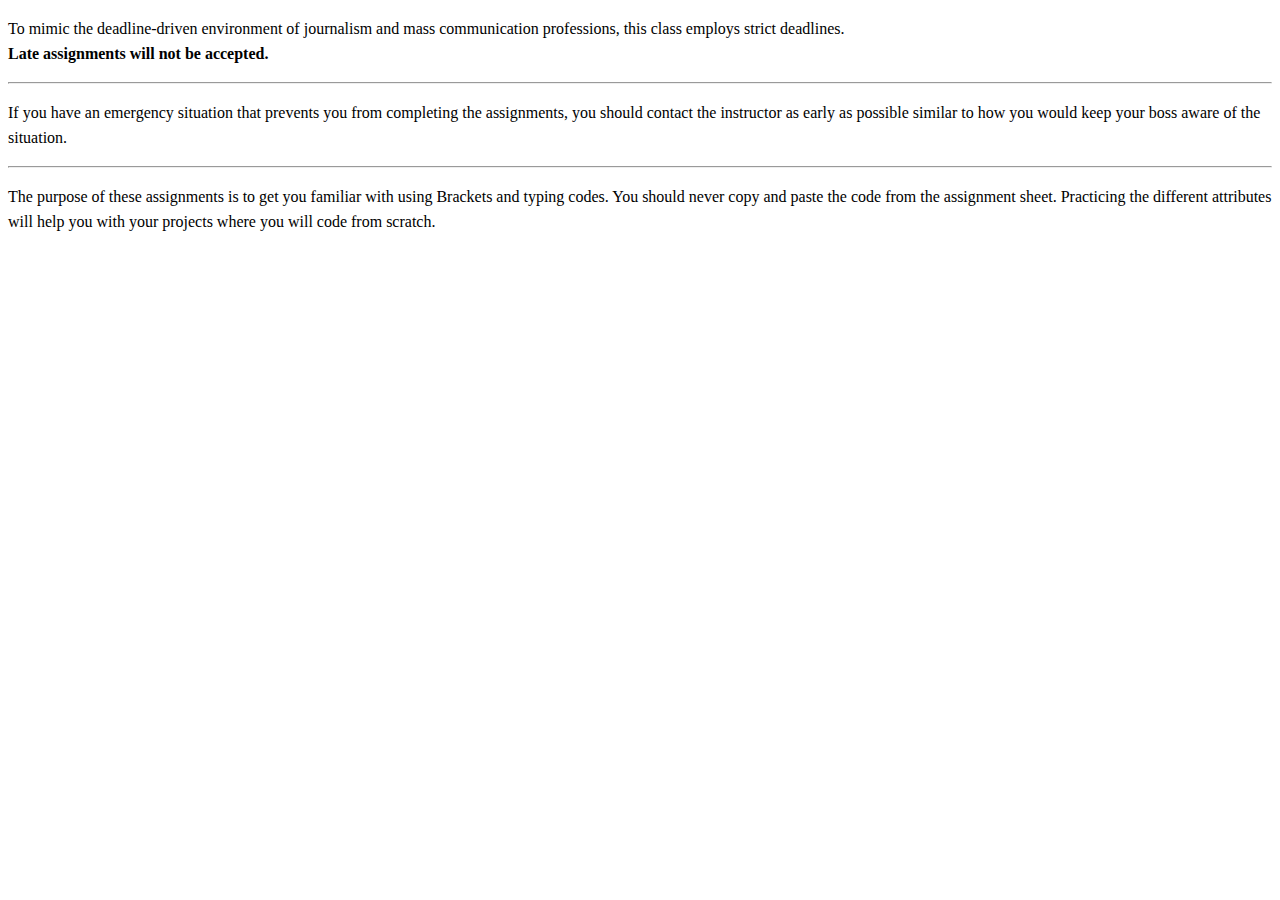
<file: 1a.html>
<!DOCTYPE html>
<html>
    <head>
        <title>
        Deadlines
        </title>
    <style>
        body{
            width:75%
            height:50%
            margin:auto;}
        p{
            padding:100px
            background-color:skyblue;
            border-radius: 15px;
            line-height: 25px;}
            
    </style>
      </head>
    <body>
        <p>
            To mimic the deadline-driven environment of journalism and mass communication professions,
            this class employs strict deadlines. <br><b>Late assignments will not be accepted.</b><br>
        </p>
        <hr/>
        <p> If you have an emergency situation that prevents you from completing the assignments, you should contact
        the instructor as early as possible similar to how you would keep your boss aware of the situation.</p>
        <hr/>
        <p> The purpose of these assignments is to get you familiar with using Brackets and typing codes. You should
        never copy and paste the code from the assignment sheet. Practicing the different attributes will help you with
        your projects where you will code from scratch.</p>
    </body>
    </html>
</file>
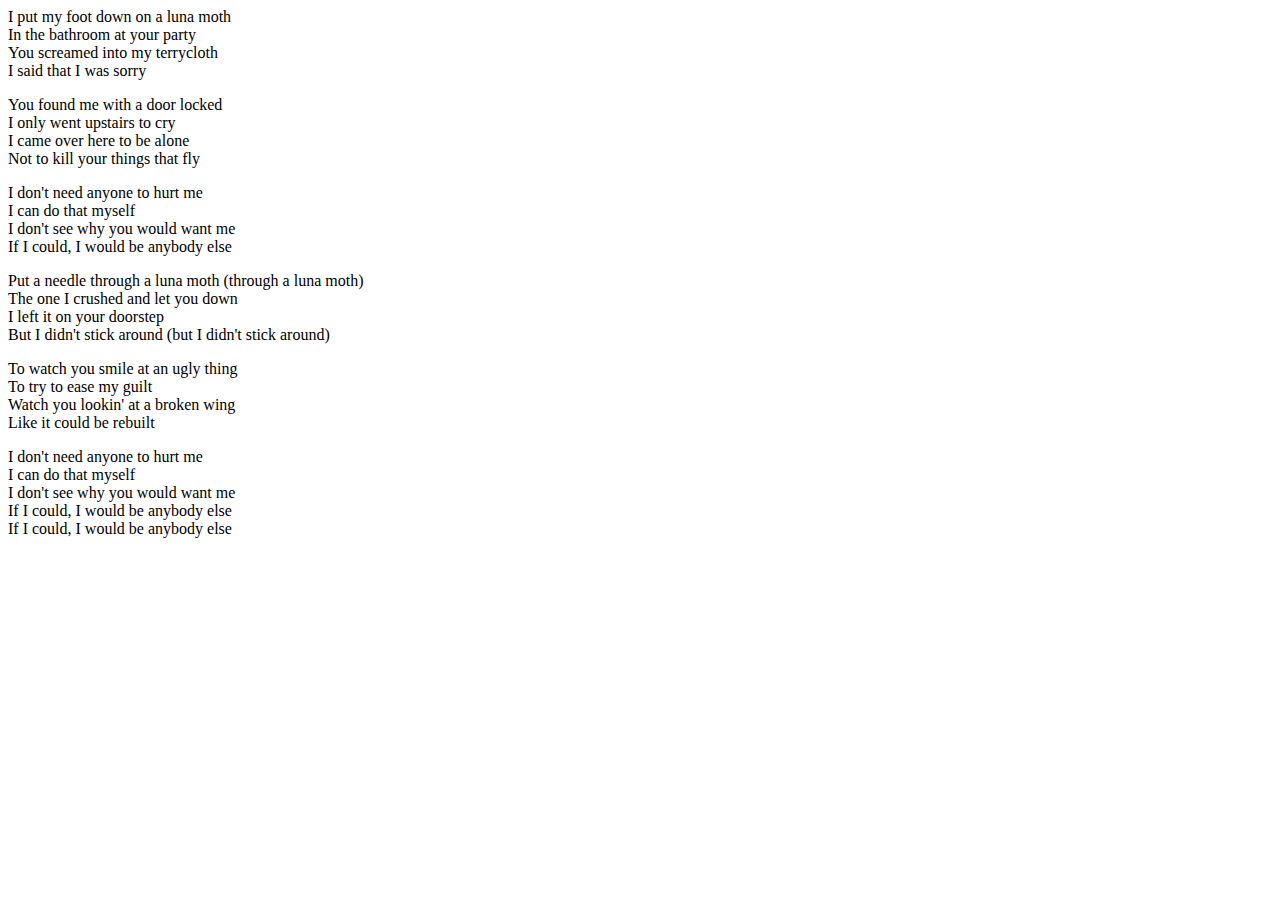
<file: 1b.html>
<html>
<head>
<title>Luna Moth</title>
</head>
<body> 
<p>I put my foot down on a luna moth
<br/>In the bathroom at your party
<br/>You screamed into my terrycloth
<br/>I said that I was sorry</p>
<p>You found me with a door locked
<br/>I only went upstairs to cry
<br/>I came over here to be alone
<br/>Not to kill your things that fly</p>
<p>I don't need anyone to hurt me
<br/>I can do that myself
<br/>I don't see why you would want me
<br/>If I could, I would be anybody else</p>
<p>Put a needle through a luna moth (through a luna moth)
<br/>The one I crushed and let you down
<br/>I left it on your doorstep
<br/>But I didn't stick around (but I didn't stick around)</p>
<p>To watch you smile at an ugly thing
<br/>To try to ease my guilt
<br/>Watch you lookin' at a broken wing
<br/>Like it could be rebuilt</p>
<p>I don't need anyone to hurt me
<br/>I can do that myself
<br/>I don't see why you would want me
<br/>If I could, I would be anybody else
<br/>If I could, I would be anybody еlse</p></body></html>
</file>
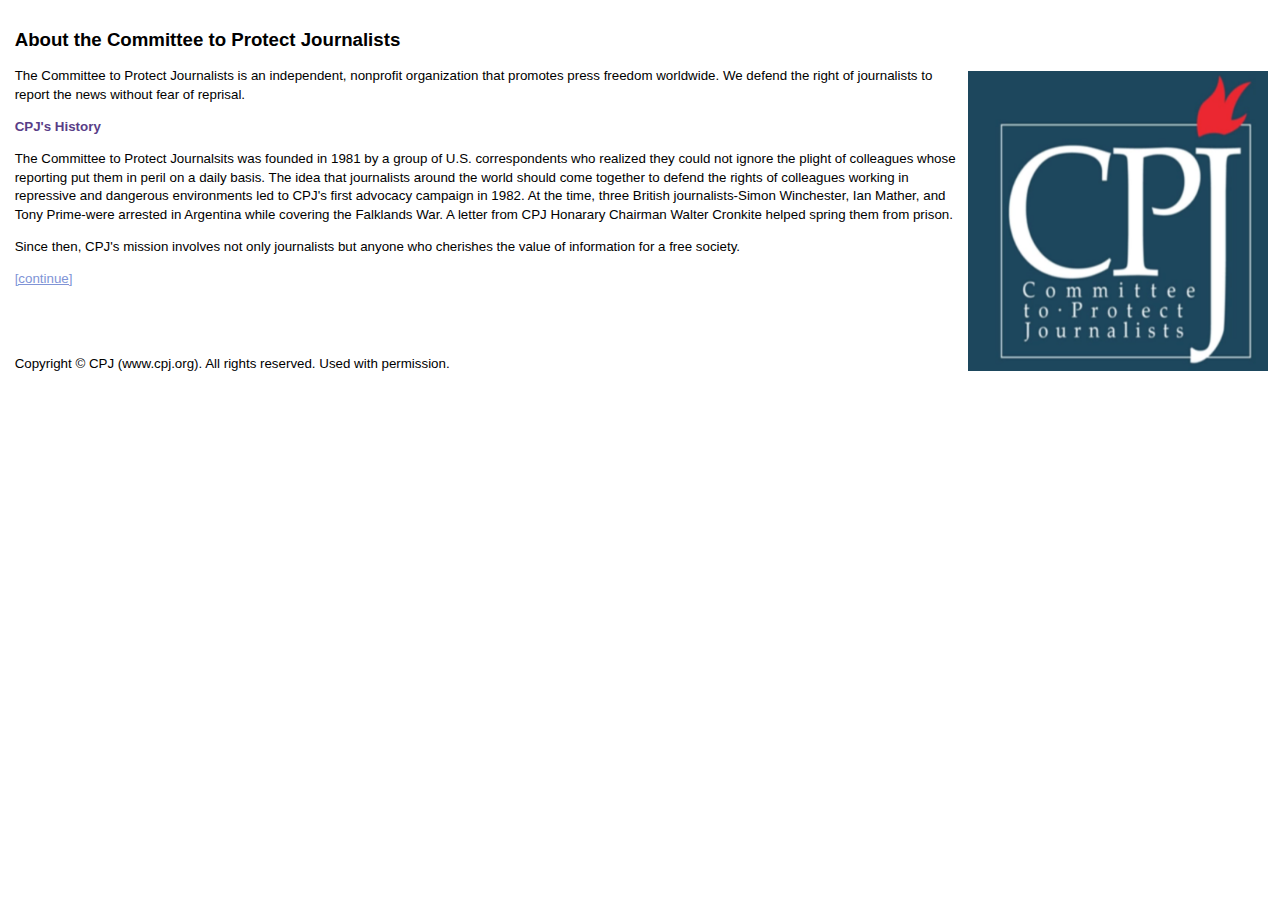
<file: 2b.html>
<!DOCTYPE html>
<html>
    <head>
    <title>
    Committee to Protect Journalists
    </title>
    <link rel= "stylesheet" type="text/css" href="style.css">
    </head>
<body>
        <h1>About the Committee to Protect Journalists</h1>
    <p><img src="CPJlogo.png" alt="CPJLogo"> The Committee to Protect Journalists is an independent, nonprofit
organization that promotes press freedom worldwide. We defend the right of journalists to report the news without fear
of reprisal.
    </p>
    
    <p class= "subheader"> CPJ's History </p>
    
    <p>
        The Committee to Protect Journalsits was founded in 1981 by a group of U.S. correspondents who realized they
could not ignore the plight of colleagues whose reporting put them in peril on a daily basis.

        The idea that journalists around the world should come together to defend the rights of colleagues working in
repressive and dangerous environments led to CPJ's first advocacy campaign in 1982. At the time, three British
journalists-Simon Winchester, Ian Mather, and Tony Prime-were arrested in Argentina while covering the Falklands War.
A letter from CPJ Honarary Chairman Walter Cronkite helped spring them from prison.
    </p>
    <p>
        Since then, CPJ's mission involves not only journalists but anyone who cherishes the value of information for a
free society.
    </p>
    
    <p>
        <a href="secondpage.html"> [continue] </a>
    </p>
    
    <div class="footer">
            <p>Copyright &copy; CPJ
            (www.cpj.org). All rights reserved. Used with permission.
            </p>
    </div>
    
</body>

</html>
</file>
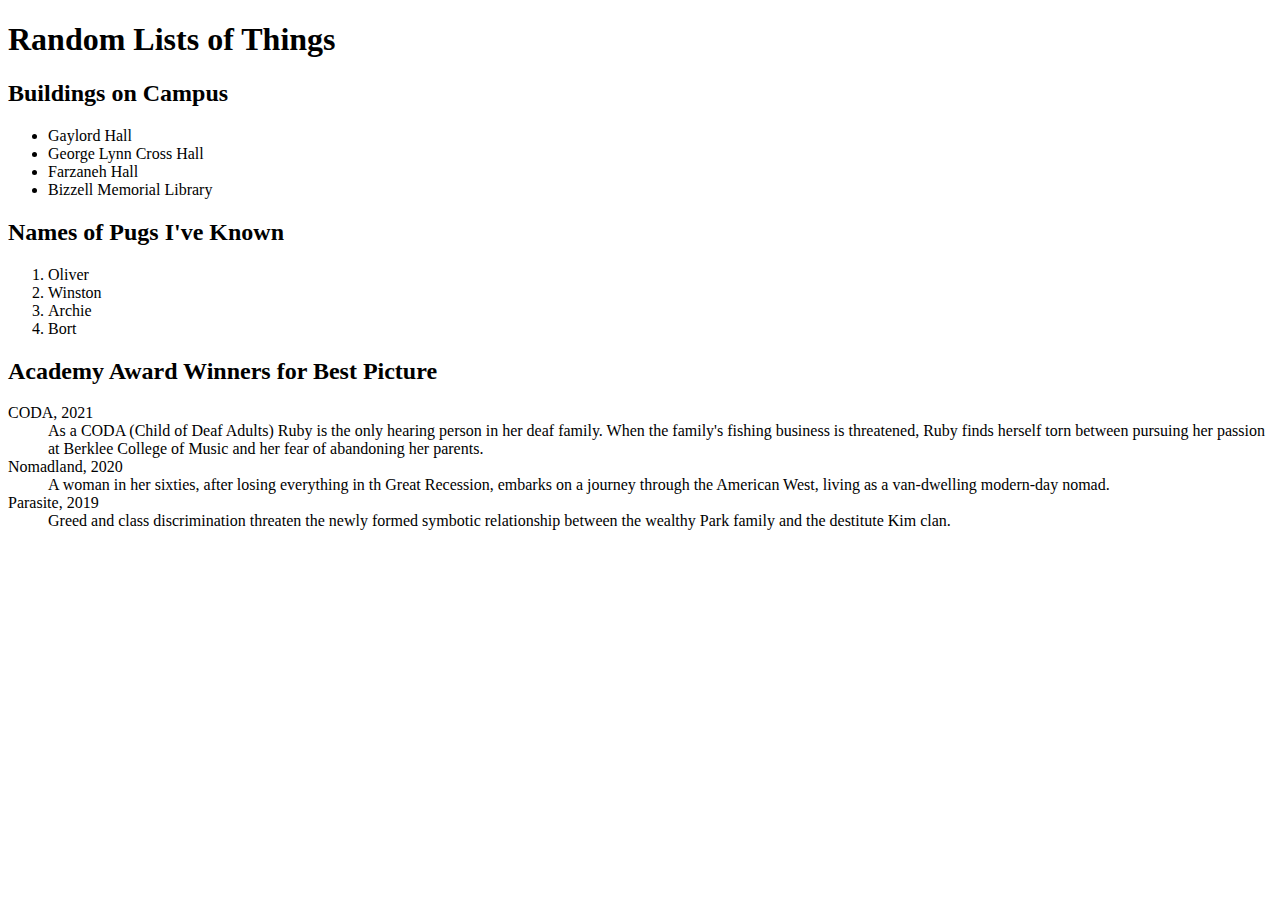
<file: 2c.html>
<!DOCTYPE html>
<html>
    <head>
    <title>Random Lists of Things</title>
    </head>
    
<body>
    <h1>Random Lists of Things</h1>
        
    <h2>Buildings on Campus</h2>
        
    <ul>
        <li>Gaylord Hall</li>
        <li>George Lynn Cross Hall</li>
        <li>Farzaneh Hall</li>
        <li>Bizzell Memorial Library</li>
    </ul>
    
    <h2>Names of Pugs I've Known</h2>
    
    <ol>
        <li>Oliver</li>
        <li>Winston</li>
        <li>Archie</li>
        <li>Bort</li>
    </ol>
    
    <h2>Academy Award Winners for Best Picture</h2>
    <dl>
        <dt>CODA, 2021</dt>
        <dd> As a CODA (Child of Deaf Adults) Ruby is the only hearing person in her deaf family. When the family's
fishing business is threatened, Ruby finds herself torn between pursuing her passion at Berklee College of Music and her
fear of abandoning her parents.</dd>

        <dt>Nomadland, 2020</dt>
        <dd> A woman in her sixties, after losing everything in th Great Recession, embarks on a journey through the
American West, living as a van-dwelling modern-day nomad.</dd>

        <dt>Parasite, 2019</dt>
        <dd>Greed and class discrimination threaten the newly formed symbotic relationship between the wealthy Park
family and the destitute Kim clan.</dd>

        </dl>
    </body>
</html>
</file>
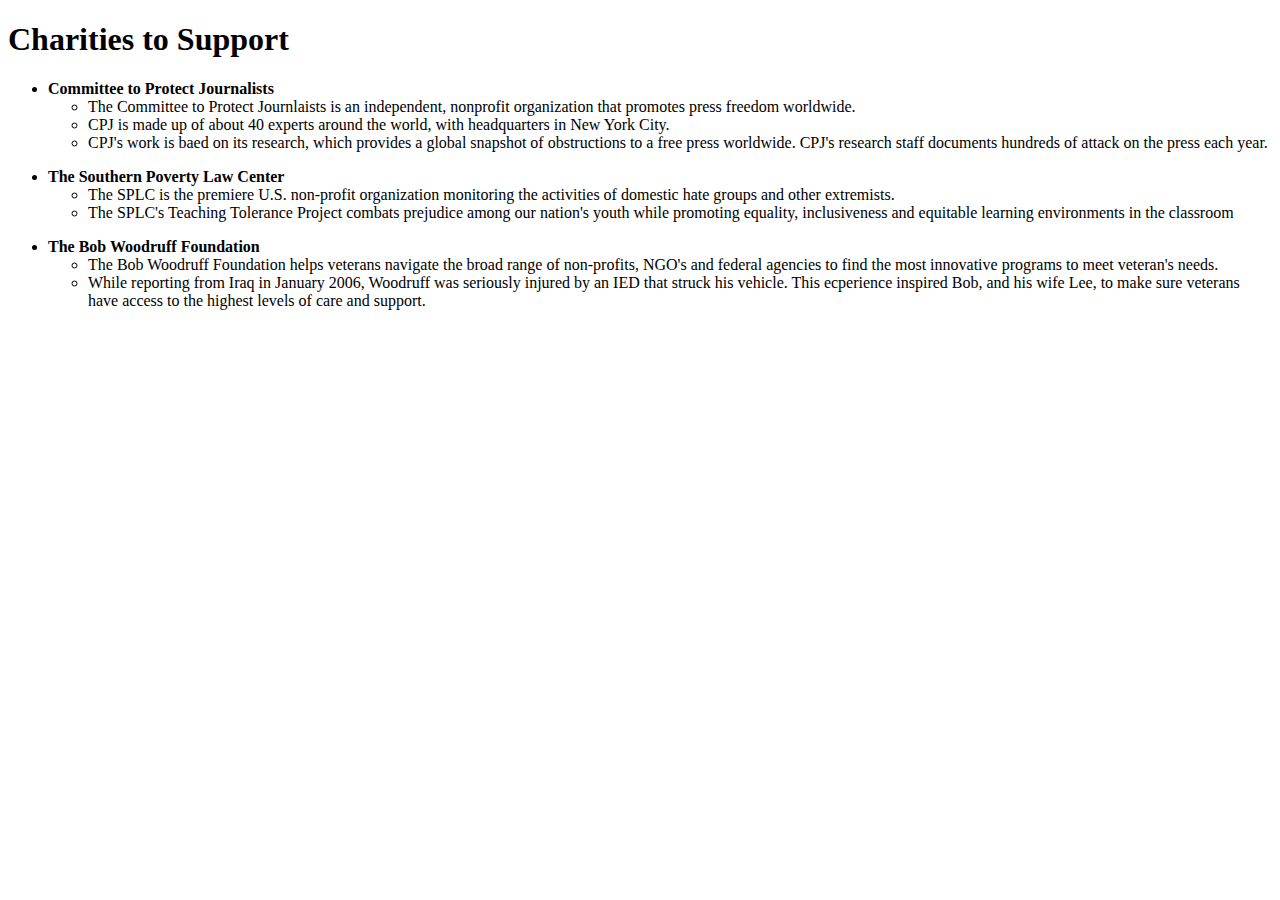
<file: 2d.html>
<!DOCTYPE html>
<html>
    <head>
    <title>
    Charities to support
    </title>
    </head>
    
<body>
        <h1>Charities to Support</h1>
    
    <ul>
    <li><span style="font-weight: bold;">Committee to Protect Journalists</span></li>
    
    <ul>
    <li>The Committee to Protect Journlaists is an independent, nonprofit organization
that promotes press freedom worldwide.</li>
    <li>CPJ is made up of about 40 experts around the world, with headquarters in New York
City.</li>
    <li>CPJ's work is baed on its research, which provides a global snapshot of obstructions to
a free press worldwide. CPJ's research staff documents hundreds of attack on the press each year.</li>
    </ul>
</ul>
    
    <ul>
        <li><span style="font-weight:bold;">The Southern Poverty Law Center</span></li>
        
    <ul>
    <li>The SPLC is the premiere U.S. non-profit organization monitoring the activities of
domestic hate groups and other extremists.</li>
    <li>The SPLC's Teaching Tolerance Project combats prejudice among our nation's youth
while promoting equality, inclusiveness and equitable learning environments in the classroom</li>
    </ul>
</ul>

    <ul>
        <li><span style="font-weight:bold;">The Bob Woodruff Foundation</span></li>
        
    <ul>
    <li>The Bob Woodruff Foundation helps veterans navigate the broad range of non-profits,
NGO's and federal agencies to find the most innovative programs to meet veteran's needs.</li>
    <li>While reporting from Iraq in January 2006, Woodruff was seriously injured by an IED
that struck his vehicle. This ecperience inspired Bob, and his wife Lee, to make sure
veterans have access to the highest levels of care and support.</li>
    </ul>
</ul>
    
    
</body>
</html>
</file>
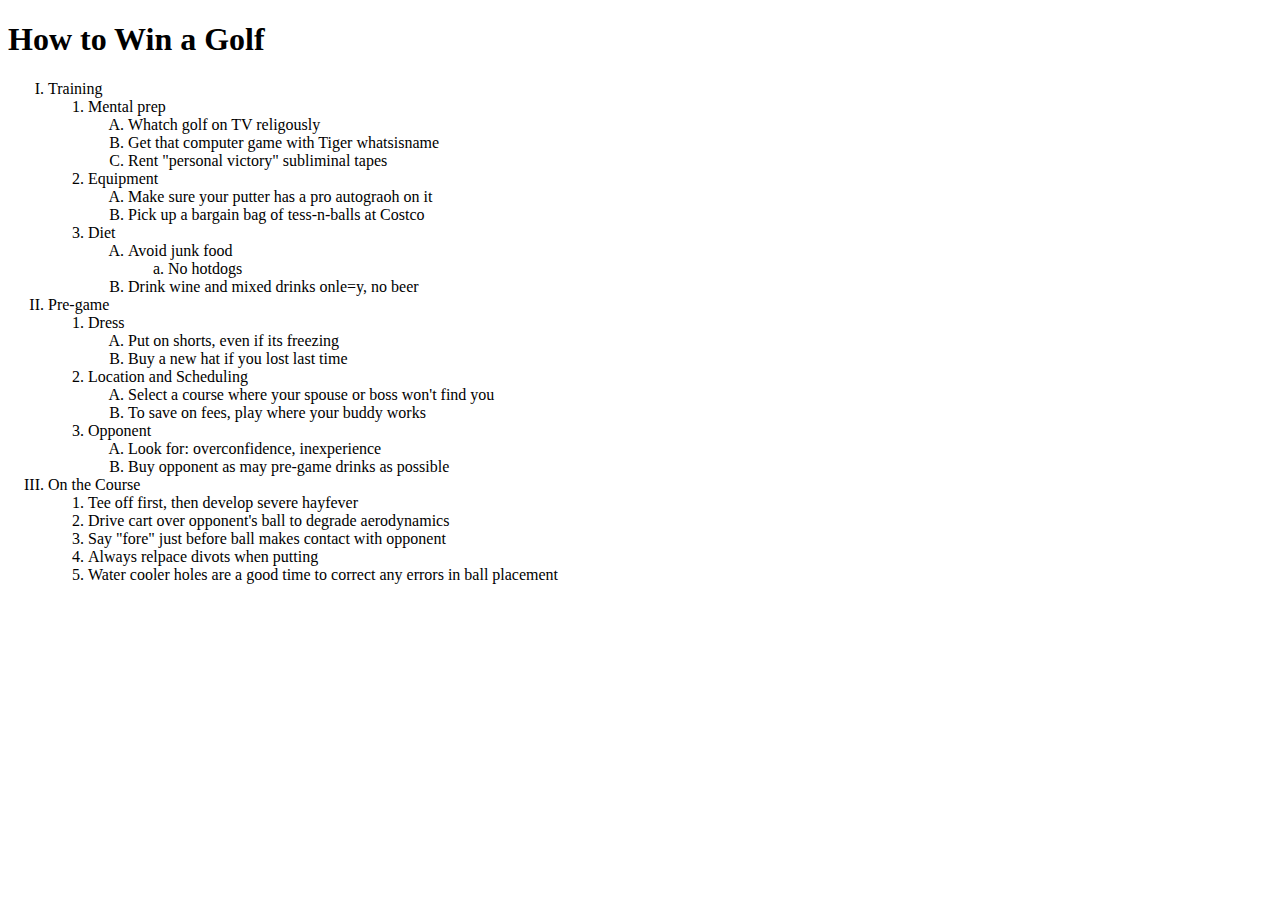
<file: 2e.html>
<!DOCTYPE html>
<html>
    <head>
    <title>Advice from the Golf Guru</title>
    </head>
<body>
<h1>How to Win a Golf</h1>

<ol style="list-style-type:upper-roman">
<li>Training

<ol>
<li>Mental prep
<ol style="list-style-type:upper-alpha">
<li>Whatch golf on TV religously</li>
<li>Get that computer game with Tiger whatsisname</li>
<li>Rent "personal victory" subliminal tapes</li>
</ol>
</li>

<li>Equipment
<ol style="list-style-type:upper-alpha">
<li>Make sure your putter has a pro autograoh on it</li>
<li>Pick up a bargain bag of tess-n-balls at Costco</li>
</ol>
</li>

<li>Diet
<ol style="list-style-type:upper-alpha">
<li>Avoid junk food
<ol style="list-style-type:lower-alpha">
<li> No hotdogs</li>
</ol>
</li>

<li>Drink wine and mixed drinks onle=y, no beer</li>
</ol>
</li>
</ol>
</li>

<li>Pre-game
<ol>
<li>Dress
<ol style="list-style-type:upper-alpha">
<li>Put on shorts, even if its freezing</li>
<li>Buy a new hat if you lost last time</li>
</ol>
</li>

<li>Location and Scheduling
<ol style="list-style-type:upper-alpha">
<li>Select a course where your spouse or boss won't find you</li>
<li>To save on fees, play where your buddy works</li>
</ol>
</li>

<li>Opponent
<ol style="list-style-type:upper-alpha">
<li>Look for: overconfidence, inexperience</li>
<li>Buy opponent as may pre-game drinks as possible</li>
</ol>
</li>
</ol>
</li>

<li>On the Course
<ol>
<li>Tee off first, then develop severe hayfever</li>
<li>Drive cart over opponent's ball to degrade aerodynamics</li>
<li>Say "fore" just before ball makes contact with opponent</li>
<li>Always relpace divots when putting</li>
<li>Water cooler holes are a good time to correct any errors in ball placement</li>
</ol>
</li>
</ol>
</body>
</html>
</file>
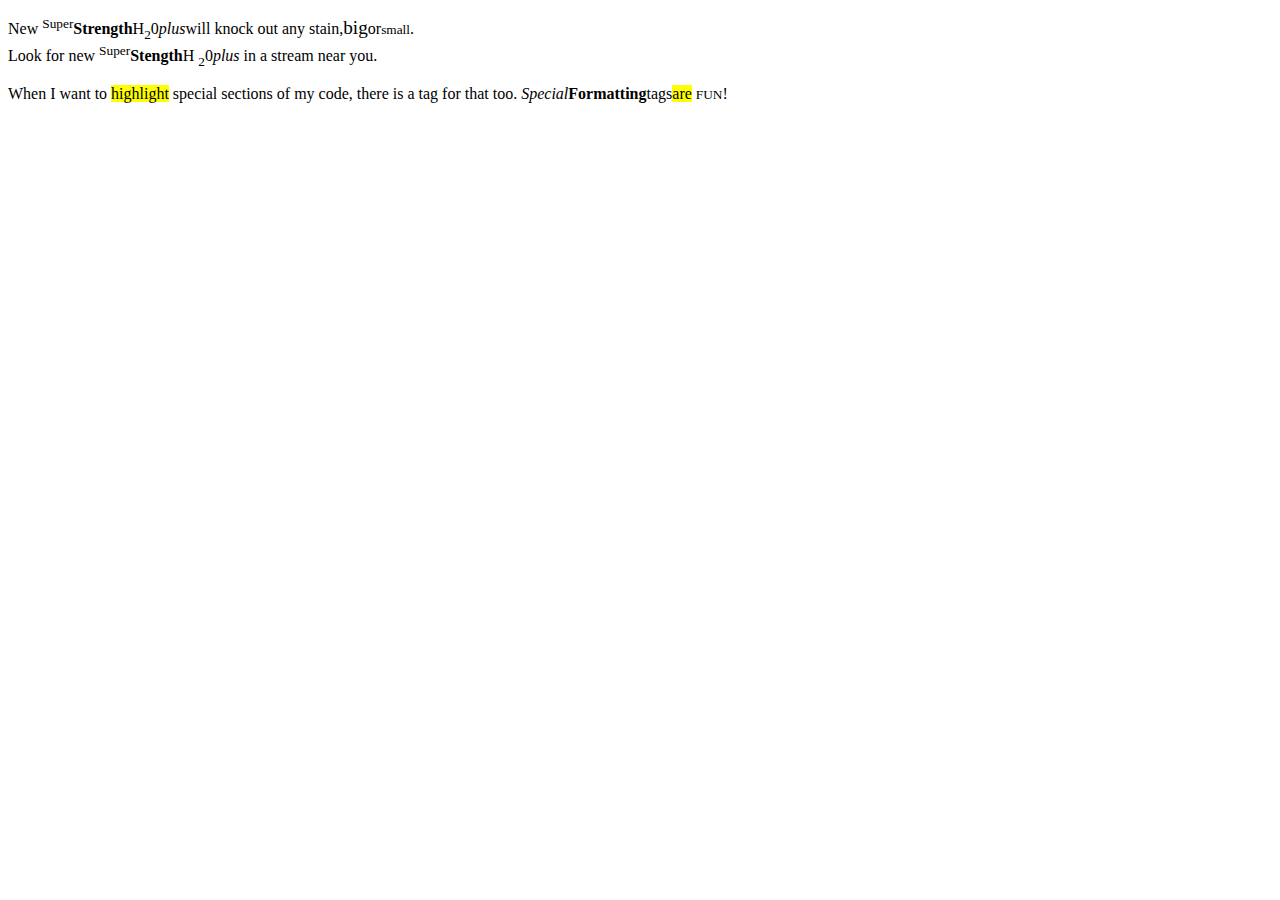
<file: 2f.html>
<!DOCTYPE html>
<html>
<head>
<title>The Miracle Product</title>
</head>
<body>
<p>
New <sup>Super</sup><strong>Strength</strong>H<sub>2</sub>0<em>plus</em>will knock out any 
stain,<big>big</big>or<small>small</small>. <br/>Look for new <sup>Super</sup><b>Stength</b>H
<sub>2</sub>0<i>plus</i> in a stream near you.
    </p>
    
    <p>When I want to <mark>highlight</mark> special sections of my code, there is a tag for
        that too. <em>Special</em><b>Formatting</b>tags<mark>are</mark> <small>
FUN</small>!</p>
</body>
</html>
</file>
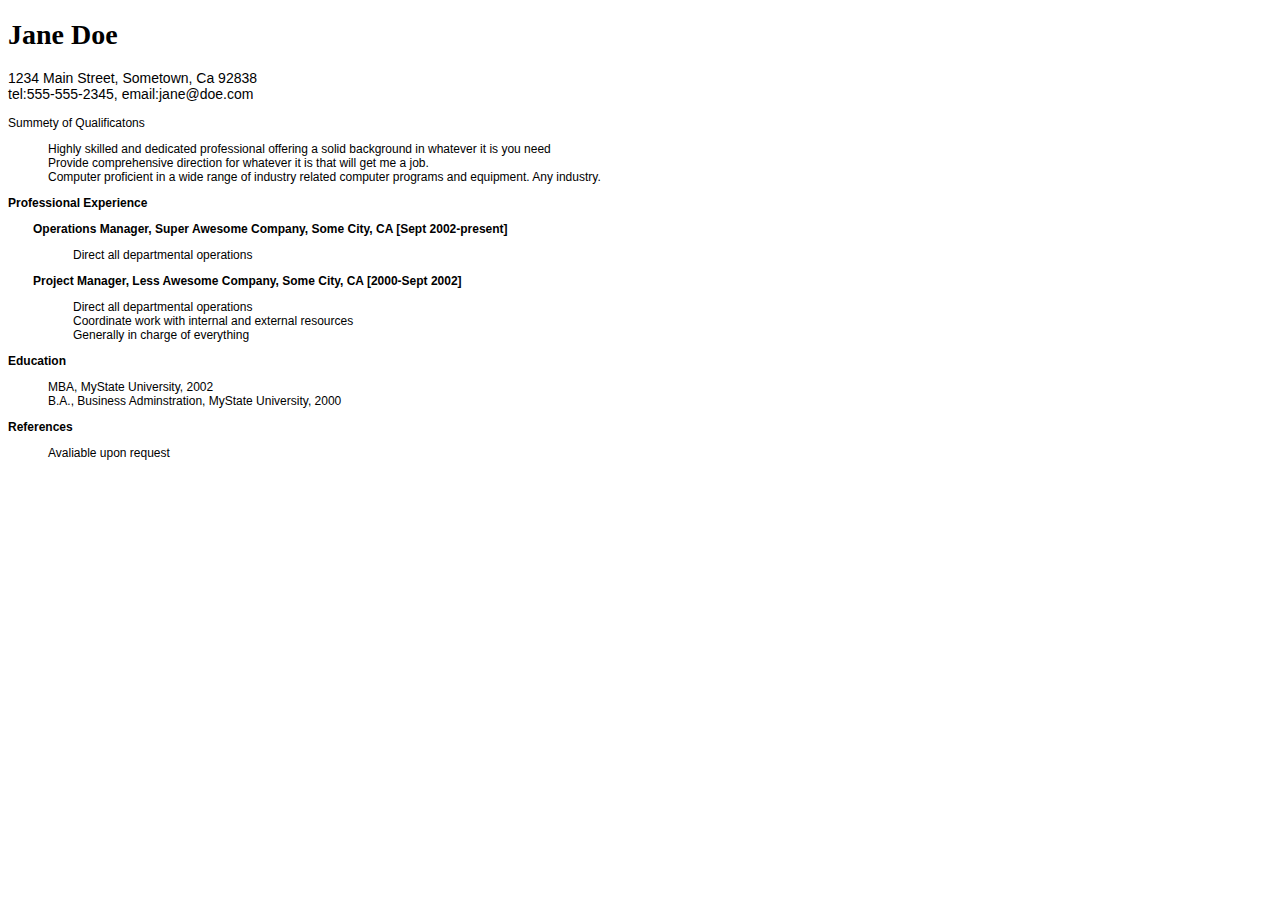
<file: 2g.html>
<!DOCTYPE html>
<html>
    <head>
    <title>
    Simple Resume for Jane Doe</title>
    
    <style type="text/css">
        body{
        font-family:Verdana, sans-serif;
        font-size: 12px;
        }
        li{
            list-style: none;
        }
        
        h1{
        font-family:Georgis, serif;
        font-size:28px;
        
        }
        p.contactinfo{
        font-size: 14px;
        }
        p.categorylabel {
        font-size:12px;
        font-weight:bold;
        text-transforma:uppercase;
        }
        div.indented{
        margin-left: 25px;
        }
    </style>
    </head>
    
    <body>
        <h1>Jane Doe</h1>
        <p class="contactinfo">1234 Main Street, Sometown, Ca 92838<br />
        tel:555-555-2345, email:jane@doe.com</p>
        
        <p class="category label">Summety of Qualificatons</p>
        <ul>
        <li>Highly skilled and dedicated professional offering a solid background in
whatever it is you need</li>
        <li>Provide comprehensive direction for whatever it is that will get me a job.</li>
        <li>Computer proficient in a wide range of industry related computer programs and
equipment. Any industry.</li>
        </ul>
        
        <p class="categorylabel">Professional Experience</p>
        <div class="indented">
        
        <p><spam style="font-weight:bold;">Operations Manager, Super Awesome Company, Some City,
CA [Sept 2002-present]</span></p>
        <ul>
        <li>Direct all departmental operations</li>
        <Coordinate work with internal and external resources</li>
        </ul>
        
        <p><span style="font-weight:bold;">Project Manager, Less Awesome Company, Some City,
CA [2000-Sept 2002]</span></p>

        <ul>
        <li>Direct all departmental operations</li>
        <li>Coordinate work with internal and external resources</li>
        <li>Generally in charge of everything</li>
        </ul>
        </div>
        
        <p class="categorylabel">Education</p>
        <ul>
        <li>MBA, MyState University, 2002</li>
        <li>B.A., Business Adminstration, MyState University, 2000</li>
        </ul>
        <p class="categorylabel">References</p>
        <ul><li>Avaliable upon request</li></ul>
        
    </body>
</html>
</file>
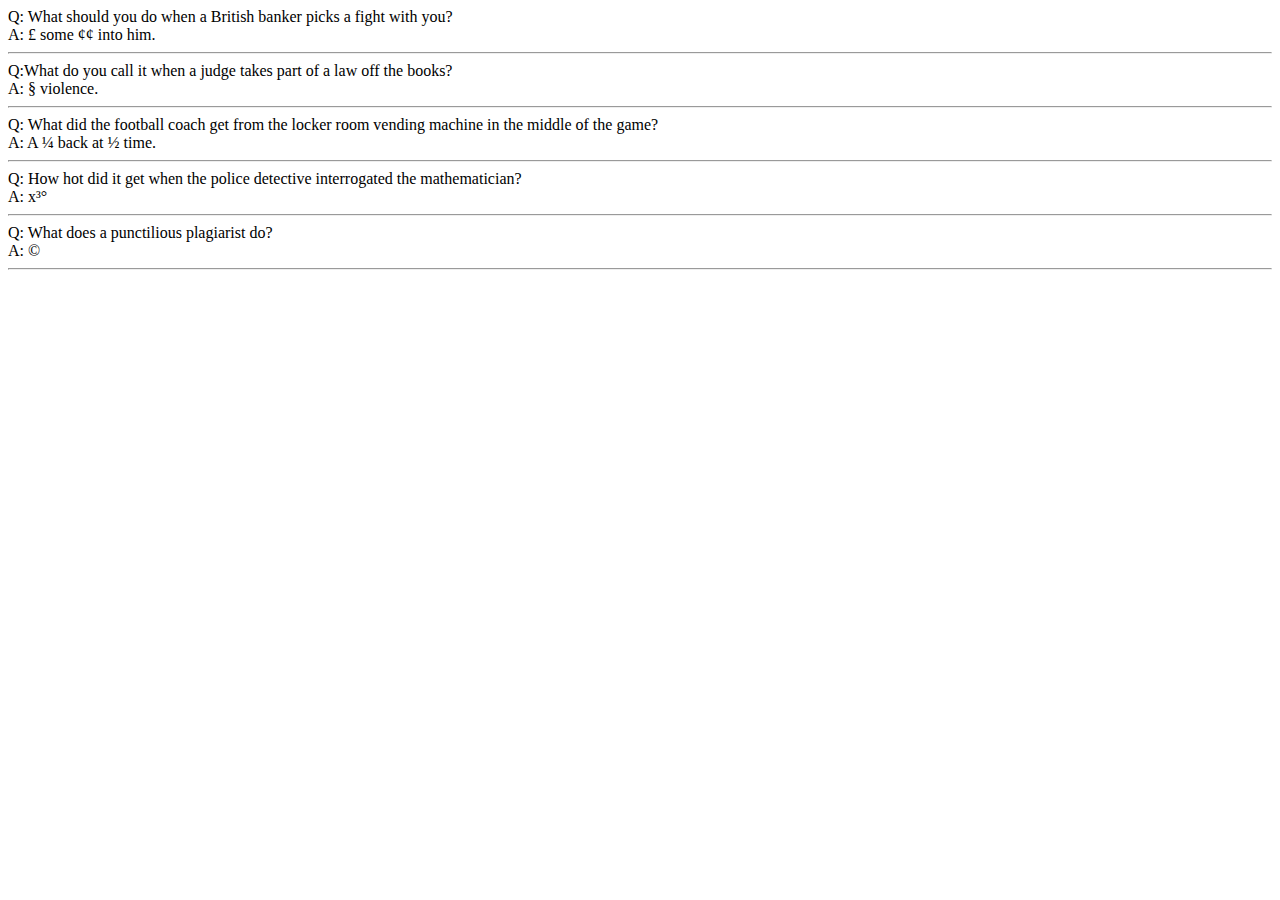
<file: 2h.html>
<!DOCTYPE html>
<html>
    <head>
    <title>Punctuation Lines</title>
    
    </head>
    
    <body>
Q: What should you do when a British banker picks a fight with you? <br>
A: &pound; some &cent;&cent; into him.

<hr/>

Q:What do you call it when a judge takes part of a law off the books? <br>
A: &sect; violence.
<hr/>

Q: What did the football coach get from the locker room vending machine in
the middle of the game? <br>
A: A &frac14; back at &frac12; time.
<hr/>

Q: How hot did it get when the police detective interrogated the mathematician? <br>
A: x&sup3;&deg;
<hr/>

Q: What does a punctilious plagiarist do?<br>
A: &copy;
<hr/>

    </body>

</html>
</file>
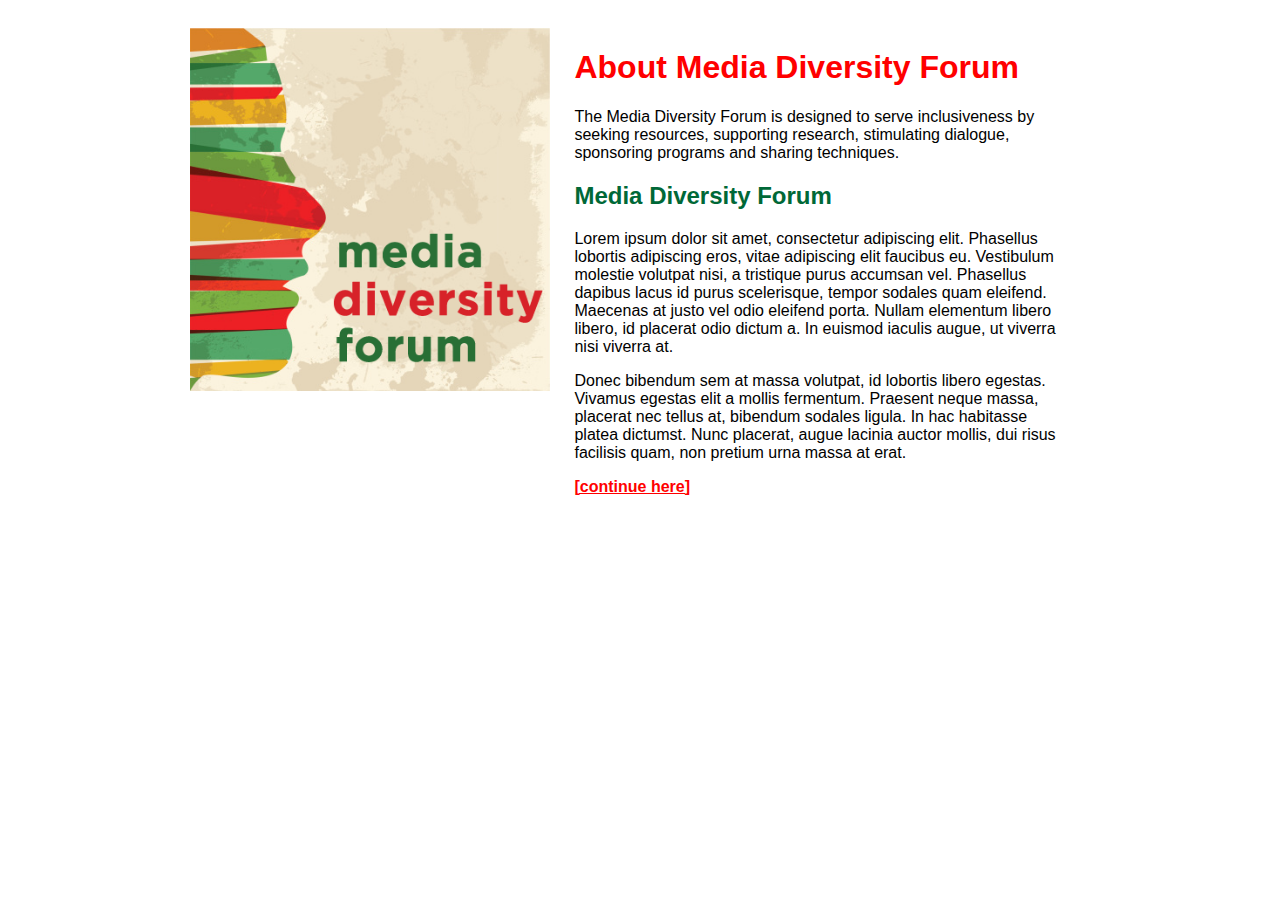
<file: Media Multi-Perspective Project.html>
<!DOCTYPE html>
<html lang="en">
<head>
  <meta charset="UTF-8">
  <title>Media Multi-Perspective Forum</title>

  <style>
    body {
      font-family: Arial, sans-serif;
      padding: 20px;
    }

    .wrapper {
      width: 900px;
      margin: 0 auto;
    }

    .top {
      display: inline-block;
      vertical-align: top;
      width: 40%;
    }

    .top img {
      width: 100%;
    }

    .text {
      display: inline-block;
      vertical-align: top;
      width: 55%;
      margin-left: 20px;
    }

    h2 {
      color: #006837; /* green like screenshot */
    }

    h1, .continue {
      color: red;
      font-weight: bold;
    }
  </style>
</head>

<body>

  <div class="wrapper">

    <div class="top">
      <img src="mmf2.png" alt="Media Diversity Forum">
    </div>

    <div class="text">
      <h1>About Media Diversity Forum</h1>

      <p>
        The Media Diversity Forum is designed to serve inclusiveness by seeking resources,
        supporting research, stimulating dialogue, sponsoring programs and sharing techniques.
      </p>

      <h2>Media Diversity Forum</h2>

      <p>
        Lorem ipsum dolor sit amet, consectetur adipiscing elit. Phasellus lobortis adipiscing eros,
        vitae adipiscing elit faucibus eu. Vestibulum molestie volutpat nisi, a tristique purus
        accumsan vel. Phasellus dapibus lacus id purus scelerisque, tempor sodales quam eleifend.
        Maecenas at justo vel odio eleifend porta. Nullam elementum libero libero, id placerat odio
        dictum a. In euismod iaculis augue, ut viverra nisi viverra at.
      </p>

      <p>
        Donec bibendum sem at massa volutpat, id lobortis libero egestas. Vivamus egestas elit a
        mollis fermentum. Praesent neque massa, placerat nec tellus at, bibendum sodales ligula.
        In hac habitasse platea dictumst. Nunc placerat, augue lacinia auctor mollis, dui risus
        facilisis quam, non pretium urna massa at erat.
      </p>

      <a href="#" class="continue">[continue here]</a>
    </div>

  </div>

</body>
</html>
</file>
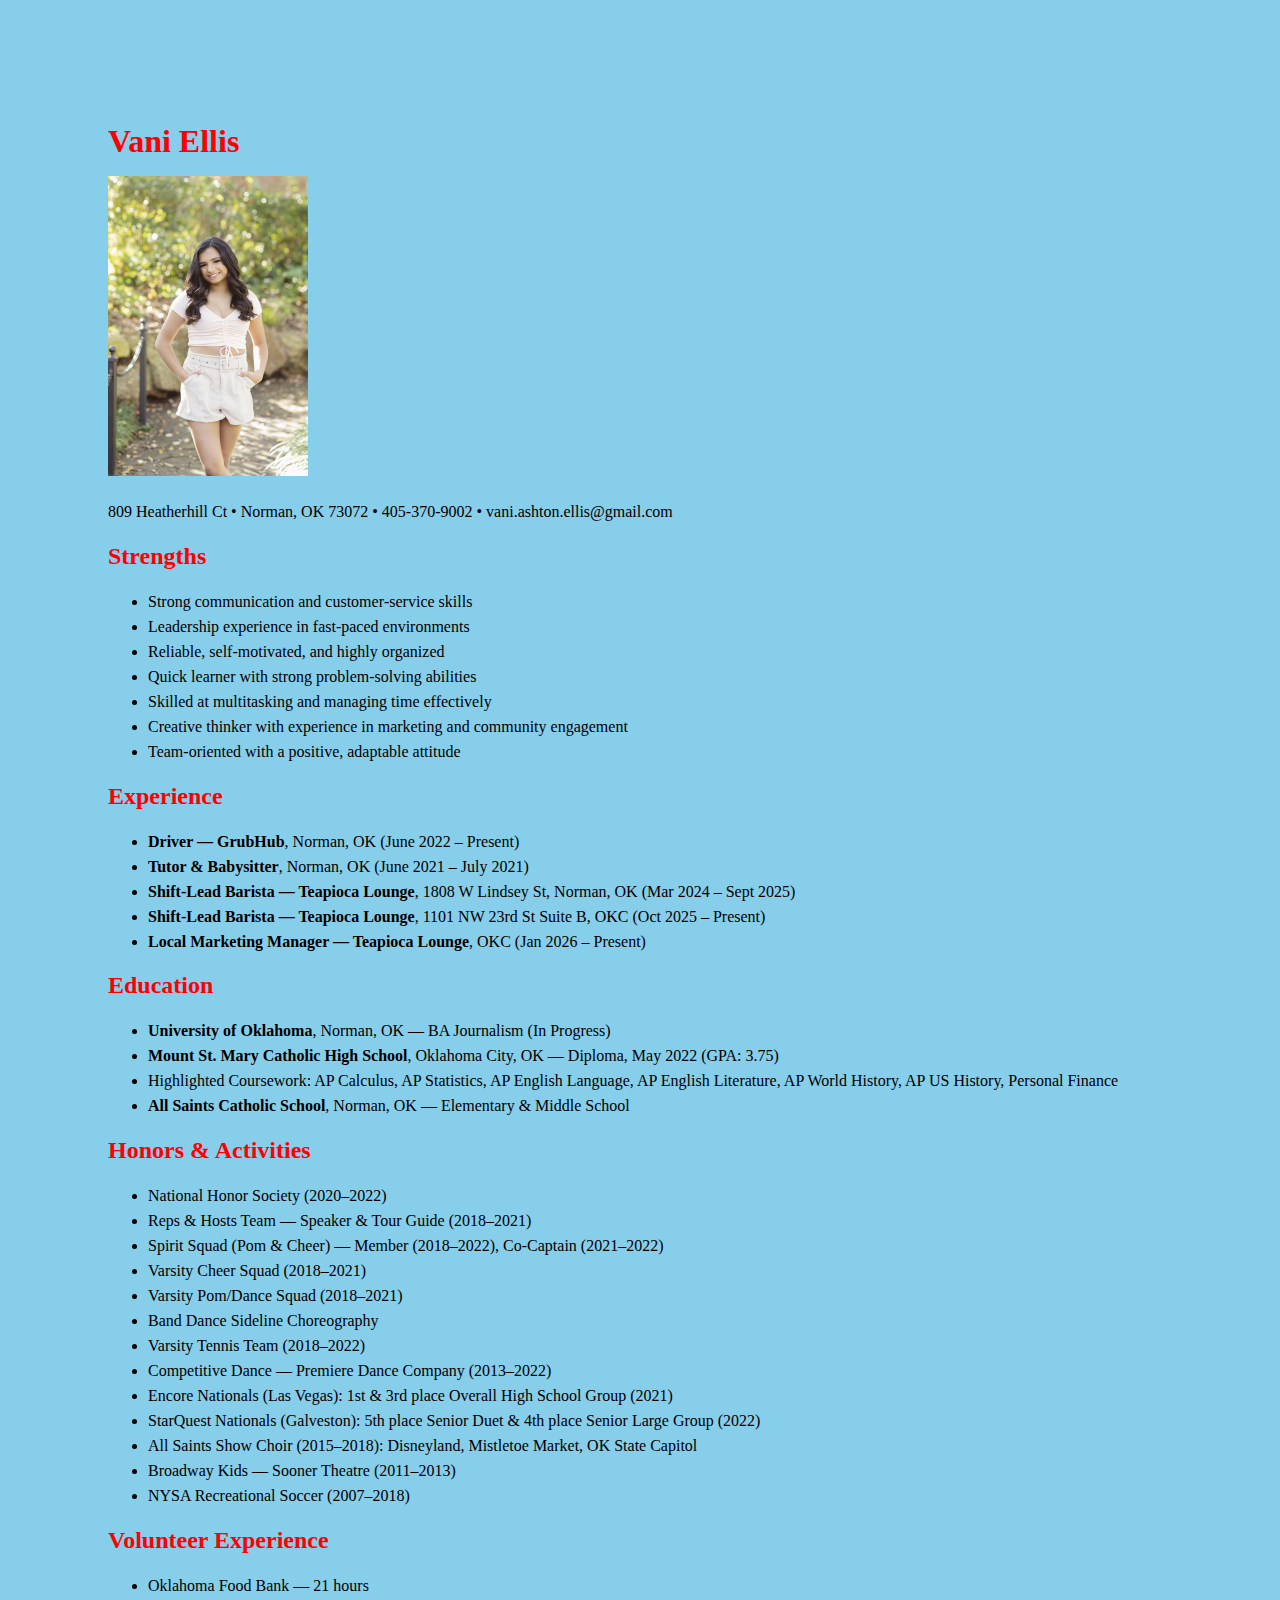
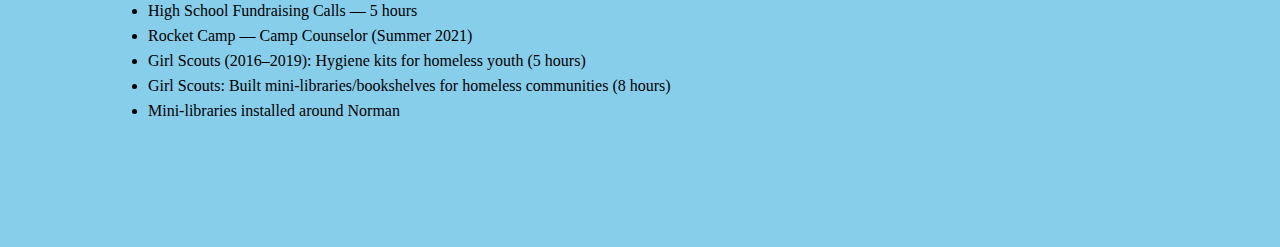
<file: resume.html>
<!DOCTYPE html>
<html lang="en">
<head>
  <meta charset="UTF-8">
  <title>Vani Ellis – Resume</title>
  <style>
    body {
        padding: 100px;
        background-color: skyblue;
        border-radius: 15px;
        line-height: 25px;
    }

    h1, h2 {
        color: red;
    }
  </style>
</head>

<body>
  <div class="header">
    <h1>Vani Ellis</h1>
    <img src="VE-58-Edit-CBP small.png" class="profile-photo">
    <p>809 Heatherhill Ct • Norman, OK 73072 • 405‑370‑9002 • vani.ashton.ellis@gmail.com</p>
  </div>

  <div class="strengths">
    <h2>Strengths</h2>
    <ul>
      <li>Strong communication and customer‑service skills</li>
      <li>Leadership experience in fast‑paced environments</li>
      <li>Reliable, self‑motivated, and highly organized</li>
      <li>Quick learner with strong problem‑solving abilities</li>
      <li>Skilled at multitasking and managing time effectively</li>
      <li>Creative thinker with experience in marketing and community engagement</li>
      <li>Team‑oriented with a positive, adaptable attitude</li>
    </ul>
  </div>

  <div class="experience">
    <h2>Experience</h2>

    <ul>
      <li><strong>Driver — GrubHub</strong>, Norman, OK (June 2022 – Present)</li>
      <li><strong>Tutor & Babysitter</strong>, Norman, OK (June 2021 – July 2021)</li>
      <li><strong>Shift‑Lead Barista — Teapioca Lounge</strong>, 1808 W Lindsey St, Norman, OK (Mar 2024 – Sept 2025)</li>
      <li><strong>Shift‑Lead Barista — Teapioca Lounge</strong>, 1101 NW 23rd St Suite B, OKC (Oct 2025 – Present)</li>
      <li><strong>Local Marketing Manager — Teapioca Lounge</strong>, OKC (Jan 2026 – Present)</li>
    </ul>
  </div>

  <div class="education">
    <h2>Education</h2>
    <ul>
      <li><strong>University of Oklahoma</strong>, Norman, OK — BA Journalism (In Progress)</li>
      <li><strong>Mount St. Mary Catholic High School</strong>, Oklahoma City, OK — Diploma, May 2022 (GPA: 3.75)</li>
      <li>Highlighted Coursework: AP Calculus, AP Statistics, AP English Language, AP English Literature, AP World History, AP US History, Personal Finance</li>
      <li><strong>All Saints Catholic School</strong>, Norman, OK — Elementary & Middle School</li>
    </ul>
  </div>

  <div class="honors">
    <h2>Honors & Activities</h2>
    <ul>
      <li>National Honor Society (2020–2022)</li>
      <li>Reps & Hosts Team — Speaker & Tour Guide (2018–2021)</li>
      <li>Spirit Squad (Pom & Cheer) — Member (2018–2022), Co‑Captain (2021–2022)</li>
      <li>Varsity Cheer Squad (2018–2021)</li>
      <li>Varsity Pom/Dance Squad (2018–2021)</li>
      <li>Band Dance Sideline Choreography</li>
      <li>Varsity Tennis Team (2018–2022)</li>
      <li>Competitive Dance — Premiere Dance Company (2013–2022)</li>
      <li>Encore Nationals (Las Vegas): 1st & 3rd place Overall High School Group (2021)</li>
      <li>StarQuest Nationals (Galveston): 5th place Senior Duet & 4th place Senior Large Group (2022)</li>
      <li>All Saints Show Choir (2015–2018): Disneyland, Mistletoe Market, OK State Capitol</li>
      <li>Broadway Kids — Sooner Theatre (2011–2013)</li>
      <li>NYSA Recreational Soccer (2007–2018)</li>
    </ul>
  </div>

  <div class="volunteer">
    <h2>Volunteer Experience</h2>
    <ul>
      <li>Oklahoma Food Bank — 21 hours</li>
      <li>High School Fundraising Calls — 5 hours</li>
      <li>Rocket Camp — Camp Counselor (Summer 2021)</li>
      <li>Girl Scouts (2016–2019): Hygiene kits for homeless youth (5 hours)</li>
      <li>Girl Scouts: Built mini‑libraries/bookshelves for homeless communities (8 hours)</li>
      <li>Mini‑libraries installed around Norman</li>
    </ul>
  </div>

</body>
</html>
</file>
<file: style.css>
body {
font-size: 10pt;
font-family: Verdana, Geneva, Arial, Helvetica,
sans-serif;
color: black;
line-height: 14pt;
padding-left: 5pt;
padding-top: 5pt;
}
h1 {
font: 14pt Verdana, Geneva, Arial, Helvetica, sansserif;
font-weight: bold;
line-height: 20pt;
}
p.subheader {
font-weight: bold;
color: #593d87;
}
img {
padding: 3pt;
float: right;
height: 300px;
width: 300px;

}
a {
text-direction: none;
}
a:link, a:visited {
color: #8094d6;
}
a:hover, a:active {
color: #FF9933;
}
div.footer {
font-size: 9pt
font-style: italic;
text-align: justify;
padding-top: 30pt;
}
</file>
